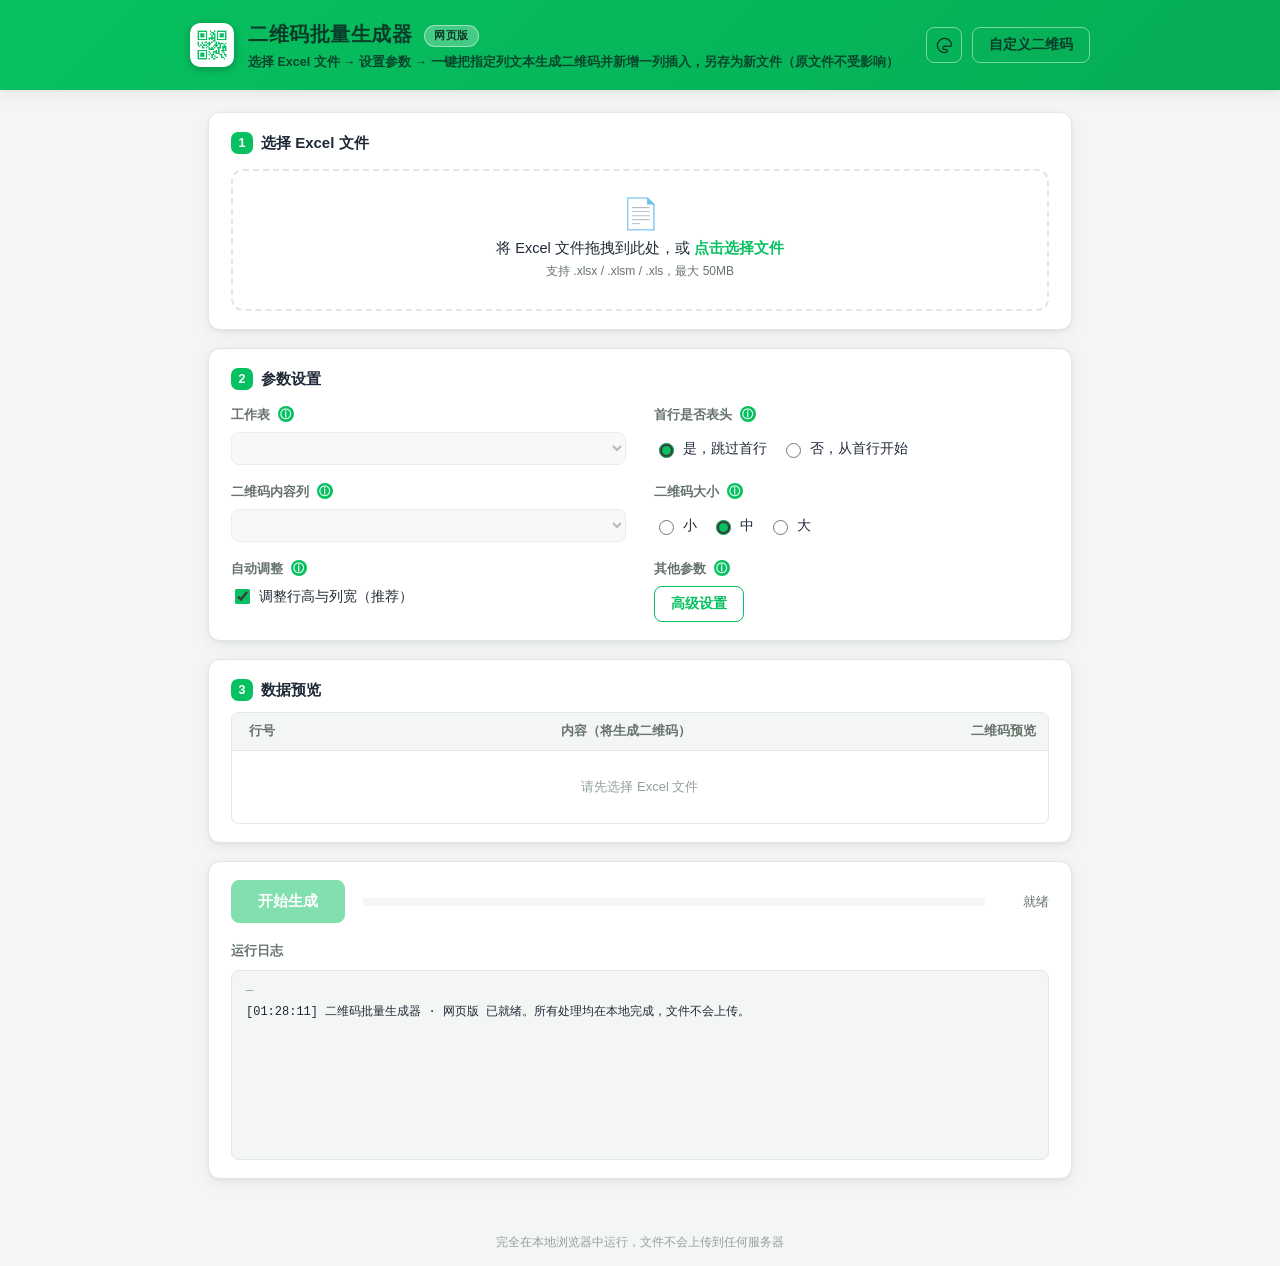
<file: excel_qr_web/index.html>
<!DOCTYPE html>
<html lang="zh-CN">
<head>
<meta charset="UTF-8">
<meta name="viewport" content="width=device-width, initial-scale=1.0">
<meta name="description" content="Excel 二维码批量生成器（网页版）—— 选择 Excel 文件 → 设置参数 → 一键把指定列文本生成二维码并新增一列插入，另存为新文件。所有处理都在本地浏览器完成，文件不会上传。">
<title>二维码批量生成器 · 网页版</title>
<link rel="icon" type="image/png" href="logo/favicon.png">
<link rel="stylesheet" href="css/style.css">
</head>
<body>

<header class="app-header">
  <div class="app-header-inner">
    <div class="brand">
      <img src="logo/favicon.png" alt="logo" class="brand-logo">
      <div>
        <h1>二维码批量生成器 <span class="badge">网页版</span></h1>
        <p class="subtitle">选择 Excel 文件 → 设置参数 → 一键把指定列文本生成二维码并新增一列插入，另存为新文件（原文件不受影响）</p>
      </div>
    </div>
    <div class="header-actions">
      <div class="theme-wrap">
        <button type="button" class="btn btn-ghost theme-btn" id="btnTheme" title="切换主题配色" aria-label="切换主题配色" aria-expanded="false">
          <svg class="theme-icon" viewBox="0 0 24 24" width="19" height="19" aria-hidden="true">
            <path d="M12 3a9 9 0 1 0 0 18h1.5a2 2 0 0 0 0-4H12a2 2 0 0 1 0-4h7a2 2 0 0 0 2-2A9 9 0 0 0 12 3z"
                  fill="none" stroke="currentColor" stroke-width="1.7" stroke-linecap="round" stroke-linejoin="round"/>
            <circle cx="7.4" cy="11" r="1.15" fill="var(--primary)"/>
            <circle cx="12" cy="7.6" r="1.15" fill="var(--primary)"/>
            <circle cx="16.6" cy="11" r="1.15" fill="var(--primary)"/>
          </svg>
        </button>
        <div class="theme-panel hidden" id="themePanel" role="menu" aria-label="主题配色">
          <div class="theme-item" data-theme="green" data-color="#07c160"><span class="swatch" style="background:#07c160"></span>微信绿</div>
          <div class="theme-item" data-theme="blue" data-color="#33a5e8"><span class="swatch" style="background:#33a5e8"></span>清爽蓝</div>
          <div class="theme-item" data-theme="orange" data-color="#f59b18"><span class="swatch" style="background:#f59b18"></span>活力橙</div>
          <div class="theme-item" data-theme="purple" data-color="#a26ff7"><span class="swatch" style="background:#a26ff7"></span>科技紫</div>
          <div class="theme-item" data-theme="teal" data-color="#17b8a6"><span class="swatch" style="background:#17b8a6"></span>翡翠青</div>
        </div>
      </div>
      <button type="button" class="btn btn-ghost" id="btnCustomTop" title="输入任意内容生成二维码并下载为图片">自定义二维码</button>
    </div>
  </div>
</header>

<main class="container">

  <!-- ═══ 1. 选择 Excel 文件 ═══ -->
  <section class="card">
    <h2 class="card-title"><span class="step-num">1</span> 选择 Excel 文件</h2>
    <div class="dropzone" id="dropzone" tabindex="0" role="button" aria-label="选择 Excel 文件">
      <div class="dz-icon" aria-hidden="true">📄</div>
      <p class="dz-main">将 Excel 文件拖拽到此处，或 <span class="dz-link">点击选择文件</span></p>
      <p class="dz-hint">支持 .xlsx / .xlsm / .xls，最大 50MB</p>
      <input type="file" id="fileInput" accept=".xlsx,.xlsm,.xls" hidden>
    </div>
    <div class="file-info hidden" id="fileInfo">
      <span class="file-icon">✅</span>
      <div class="file-meta">
        <div class="file-name" id="fileName"></div>
        <div class="file-detail" id="fileDetail"></div>
      </div>
      <button type="button" class="btn btn-ghost btn-sm" id="btnReselect">重新选择</button>
    </div>
  </section>

  <!-- ═══ 2. 参数设置 ═══ -->
  <section class="card">
    <h2 class="card-title"><span class="step-num">2</span> 参数设置</h2>

    <div class="params-grid">
      <div class="param">
        <label class="param-label" for="selSheet">
          工作表
          <span class="help" data-tip="选择要处理的工作表。Excel 中的所有工作表都会自动列在这里。">ⓘ</span>
        </label>
        <select id="selSheet" class="input" disabled></select>
      </div>

      <div class="param">
        <span class="param-label">首行是否表头
          <span class="help" data-tip="选「是」：跳过首行，表头不会被生成二维码。&#10;选「否」：从首行开始读取。">ⓘ</span>
        </span>
        <div class="radio-row" id="radioHeader">
          <label class="radio"><input type="radio" name="header" value="1" checked><span>是，跳过首行</span></label>
          <label class="radio"><input type="radio" name="header" value="0"><span>否，从首行开始</span></label>
        </div>
      </div>

      <div class="param">
        <label class="param-label" for="selCol">
          二维码内容列
          <span class="help" data-tip="生成二维码的文字来源列。&#10;有表头时显示“第N列（表头名）”，无表头时显示“第N列”。">ⓘ</span>
        </label>
        <select id="selCol" class="input" disabled></select>
      </div>

      <div class="param">
        <span class="param-label">二维码大小
          <span class="help" data-tip="只影响二维码在表格里的显示大小，二维码内容不变。">ⓘ</span>
        </span>
        <div class="radio-row" id="radioSize">
          <label class="radio"><input type="radio" name="size" value="96"><span>小</span></label>
          <label class="radio"><input type="radio" name="size" value="128" checked><span>中</span></label>
          <label class="radio"><input type="radio" name="size" value="192"><span>大</span></label>
        </div>
      </div>

      <div class="param">
        <span class="param-label">自动调整
          <span class="help" data-tip="自动拉高行、加宽列，保证二维码完整显示。">ⓘ</span>
        </span>
        <label class="checkbox"><input type="checkbox" id="chkFit" checked><span>调整行高与列宽（推荐）</span></label>
      </div>

      <div class="param">
        <span class="param-label">其他参数
          <span class="help" data-tip="自定义边长、纠错级别、四周留白、起始行等参数。">ⓘ</span>
        </span>
        <button type="button" class="btn btn-outline" id="btnAdvanced">高级设置</button>
      </div>
    </div>
  </section>

  <!-- ═══ 3. 数据预览 ═══ -->
  <section class="card">
    <div class="card-head">
      <h2 class="card-title"><span class="step-num">3</span> 数据预览</h2>
      <span class="preview-hint" id="previewHint"></span>
    </div>
    <div class="table-wrap">
      <table class="preview-table" id="previewTable">
        <thead><tr>
          <th class="col-row">行号</th>
          <th>内容（将生成二维码）</th>
          <th class="col-qr">二维码预览</th>
        </tr></thead>
        <tbody id="previewBody">
          <tr><td colspan="3" class="empty-tip">请先选择 Excel 文件</td></tr>
        </tbody>
      </table>
    </div>
  </section>

  <!-- ═══ 4. 生成 ═══ -->
  <section class="card">
    <div class="gen-row">
      <button type="button" class="btn btn-primary btn-lg" id="btnGenerate" disabled>开始生成</button>
      <div class="progress-wrap">
        <div class="progress-bar" id="progressBar" role="progressbar" aria-valuemin="0" aria-valuemax="100" aria-valuenow="0"></div>
        <span class="progress-text" id="progressText">就绪</span>
      </div>
    </div>

    <h3 class="log-title">运行日志</h3>
    <div class="log" id="log" aria-live="polite">
      <div class="log-empty">—</div>
    </div>
  </section>

</main>

<footer class="app-footer">
  <p>完全在本地浏览器中运行，文件不会上传到任何服务器</p>
</footer>

<!-- ═══ 高级设置对话框 ═══ -->
<div class="modal-mask hidden" id="advModal">
  <div class="modal" role="dialog" aria-modal="true" aria-labelledby="advTitle">
    <div class="modal-head">
      <h3 id="advTitle">高级设置</h3>
      <button type="button" class="modal-close" data-close="advModal" aria-label="关闭">×</button>
    </div>
    <div class="modal-body">
      <div class="adv-row">
        <label class="checkbox"><input type="checkbox" id="chkCustomSize"><span>自定义二维码边长（像素）：</span></label>
        <input type="number" id="inpCustomSize" class="input input-sm" min="32" max="1000" step="10" value="128" disabled>
        <span class="adv-hint">覆盖上面“小/中/大”的选择</span>
      </div>
      <div class="adv-row">
        <label class="adv-label" for="selLevel">纠错级别（容错能力）：</label>
        <select id="selLevel" class="input input-sm">
          <option value="L">低</option>
          <option value="M" selected>标准</option>
          <option value="Q">高</option>
          <option value="H">最高</option>
        </select>
        <span class="adv-hint">级别越高越耐污损、图案越密；一般用标准即可</span>
      </div>
      <div class="adv-row">
        <label class="adv-label" for="selBorder">四周白色留白：</label>
        <select id="selBorder" class="input input-sm">
          <option value="2">紧凑</option>
          <option value="4" selected>标准</option>
          <option value="6">宽松</option>
        </select>
        <span class="adv-hint">留白大一些更易扫描（标准即二维码规范要求）</span>
      </div>
      <div class="adv-row">
        <label class="checkbox"><input type="checkbox" id="chkCustomStart"><span>自定义起始行：</span></label>
        <input type="number" id="inpCustomStart" class="input input-sm" min="1" max="100000" value="2" disabled>
        <span class="adv-hint">表头占多行等特殊情况时使用</span>
      </div>
    </div>
    <div class="modal-foot">
      <button type="button" class="btn btn-primary" data-close="advModal">关闭</button>
    </div>
  </div>
</div>

<!-- ═══ 自定义二维码对话框 ═══ -->
<div class="modal-mask hidden" id="qrModal">
  <div class="modal modal-qr" role="dialog" aria-modal="true" aria-labelledby="qrTitle">
    <div class="modal-head">
      <h3 id="qrTitle">自定义二维码</h3>
      <button type="button" class="modal-close" data-close="qrModal" aria-label="关闭">×</button>
    </div>
    <div class="modal-body">
      <label class="adv-label" for="txtQrContent">二维码内容：</label>
      <textarea id="txtQrContent" class="input" rows="5" placeholder="输入任意内容，下方实时预览二维码…"></textarea>
      <div class="qr-preview">
        <canvas id="qrPreviewCanvas" width="240" height="240"></canvas>
        <p class="preview-empty" id="qrPreviewEmpty">输入内容后自动生成预览</p>
      </div>
    </div>
    <div class="modal-foot">
      <button type="button" class="btn btn-primary" id="btnDownloadQr" disabled>下载二维码</button>
      <button type="button" class="btn btn-ghost" data-close="qrModal">关闭</button>
    </div>
  </div>
</div>

<!-- ═══ 下载确认弹框 ═══ -->
<div class="modal-mask hidden" id="dlModal">
  <div class="modal" role="dialog" aria-modal="true" aria-labelledby="dlTitle">
    <div class="modal-head">
      <h3 id="dlTitle">下载确认</h3>
      <button type="button" class="modal-close" id="dlClose" aria-label="关闭">×</button>
    </div>
    <div class="modal-body">
      <p class="dl-summary" id="dlSummary">生成完成！是否下载生成的 Excel 文件？</p>
      <div class="dl-info">
        <div class="dl-row"><span class="dl-label">文件名</span><span class="dl-value" id="dlFileName"></span></div>
        <div class="dl-row"><span class="dl-label">保存位置</span><span class="dl-value" id="dlLocation"></span></div>
        <div class="dl-row"><span class="dl-label">统计</span><span class="dl-value" id="dlStats"></span></div>
      </div>
      <p class="dl-hint" id="dlHint">原文件不受影响</p>
    </div>
    <div class="modal-foot">
      <button type="button" class="btn btn-primary" id="btnDlOk">下载文件</button>
      <button type="button" class="btn btn-ghost" id="btnDlCancel">暂不下载</button>
    </div>
    <div class="dl-loading hidden" id="dlLoading">
      <div class="spinner" aria-hidden="true"></div>
      <p>正在保存文件，请稍候…</p>
    </div>
  </div>
</div>

<!-- ═══ 提示气泡 ═══ -->
<div class="tooltip hidden" id="tooltip"></div>

<script src="lib/qrcode.min.js"></script>
<script src="lib/exceljs.min.js"></script>
<script src="lib/xlsx.full.min.js"></script>
<script src="js/app.js"></script>
</body>
</html>
</file>
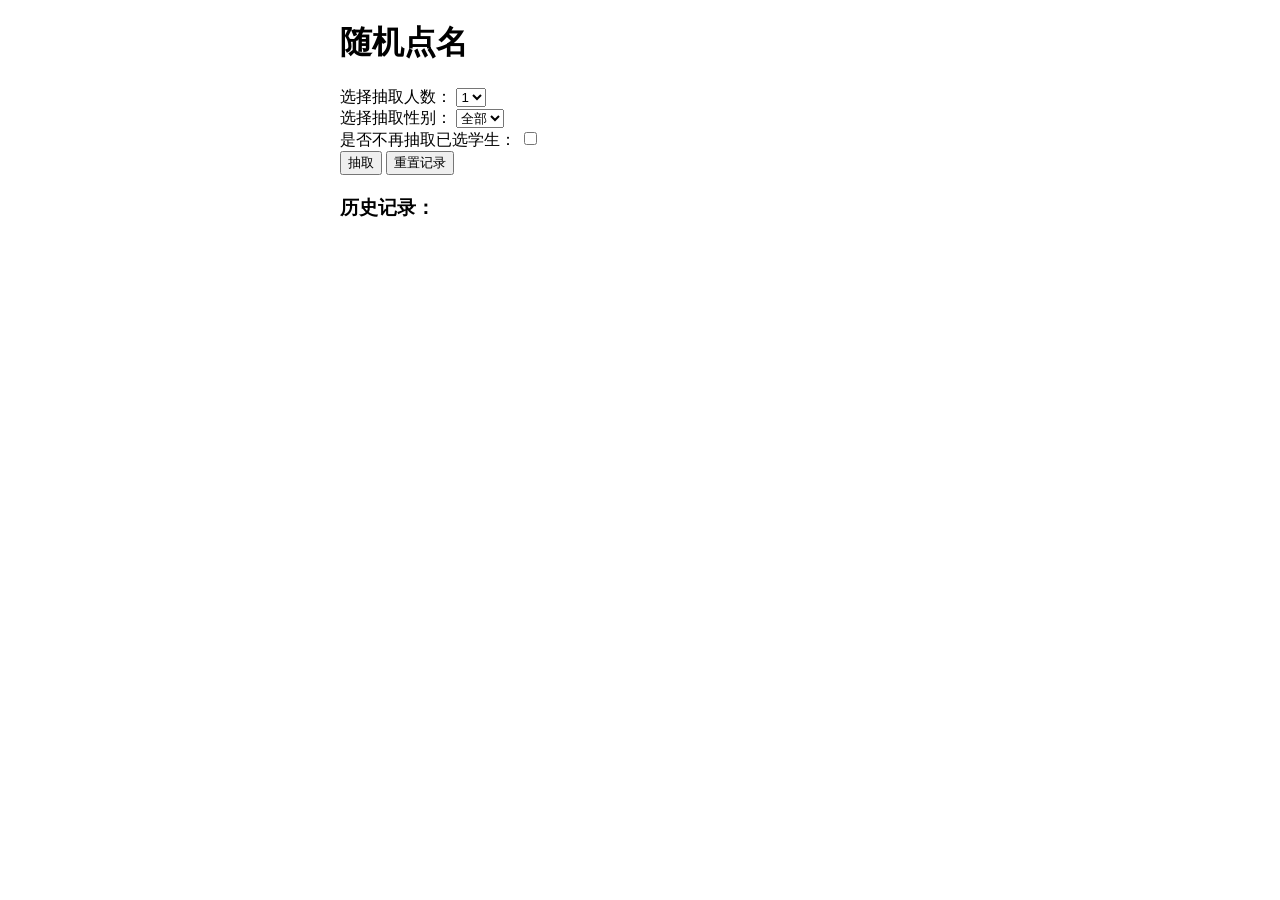
<file: Demo01.html>
<!DOCTYPE html>
<html lang="en">
<head>
    <meta charset="UTF-8">
    <meta name="viewport" content="width=device-width, initial-scale=1.0">
    <title>随机点名</title>
    <style>
        body {
            font-family: Arial, sans-serif;
            margin: 20px;
        }
        .container {
            max-width: 600px;
            margin: auto;
        }
        .result {
            margin-top: 20px;
            font-size: 1.2em;
            font-weight: bold;
        }
        .history {
            margin-top: 20px;
            font-size: 1em;
        }
        .history-item {
            margin-bottom: 10px;
        }
        .alert {
            color: red;
        }
    </style>
</head>
<body>
    <div class="container">
        <h1>随机点名</h1>
        <div>
            <label for="numSelect">选择抽取人数：</label>
            <select id="numSelect">
                <option value="1">1</option>
                <option value="2">2</option>
                <option value="3">3</option>
                <option value="4">4</option>
                <option value="5">5</option>
                <option value="6">6</option>
            </select>
        </div>
        <div>
            <label for="genderSelect">选择抽取性别：</label>
            <select id="genderSelect">
                <option value="all">全部</option>
                <option value="女">女</option>
                <option value="男">男</option>
            </select>
        </div>
        <div>
            <label for="uniqueSelect">是否不再抽取已选学生：</label>
            <input type="checkbox" id="uniqueSelect">
        </div>
        <button id="drawButton">抽取</button>
        <button id="resetButton">重置记录</button>
        <div class="result" id="result"></div>
        <div class="alert" id="alert"></div>
        <div class="history" id="history">
            <h3>历史记录：</h3>
        </div>
    </div>

    <script>
        const students = {
            女: [
                "商淑澜", "游富媛", "王子木", "汪金瑶", "李奕萱", "周宇瑶", "杨欣逸", "成相澳", "郑于彤", "冯紫涵", "余梦佳", "李雨馨", "张笑语", "肖家琪", "吴雨桐", "高安琪", "代江柠", "王子辰", "龙雅莉", "覃静悦", "夏婉钦", "宋逸灵"
            ],
            男: [
                "彭金喆", "闵凡哲", "陈枭垚", "黄天承", "向鑫杰", "宋珺涵", "杨嘉维", "陈建洋", "揭博岩", "冷世彬", "熊蓝鑫", "杨皓宇", "杨炎鑫", "胡骐扬", "杨灏宸", "陈开来", "柳子笠", "汪锦文", "王懿杰", "马奥霖", "孙镱珏", "鲁昱彤", "罗天言", "罗奥", "胡锌原", "徐鹏勋", "王昱杰"
            ]
        };

        const numSelect = document.getElementById('numSelect');
        const genderSelect = document.getElementById('genderSelect');
        const uniqueSelect = document.getElementById('uniqueSelect');
        const drawButton = document.getElementById('drawButton');
        const resetButton = document.getElementById('resetButton');
        const resultDiv = document.getElementById('result');
        const alertDiv = document.getElementById('alert');
        const historyDiv = document.getElementById('history');

        let selectedStudents = [];
        let historyList = [];

        drawButton.addEventListener('click', () => {
            const numToSelect = parseInt(numSelect.value);
            const gender = genderSelect.value;
            const unique = uniqueSelect.checked;

            let pool = [];
            if (gender === 'all') {
                pool = students.女.concat(students.男);
            } else {
                pool = students[gender];
            }

            if (unique) {
                pool = pool.filter(student => !selectedStudents.includes(student));
            }

            if (pool.length < numToSelect) {
                alertDiv.textContent = `剩余学生不足，无法抽取指定人数。剩余可抽取学生人数：${pool.length}。`;
                resultDiv.textContent = '';
                return;
            }

            alertDiv.textContent = '';
            const selected = [];
            for (let i = 0; i < numToSelect; i++) {
                const randomIndex = Math.floor(Math.random() * pool.length);
                selected.push(pool[randomIndex]);
                if (unique) {
                    selectedStudents.push(pool[randomIndex]);
                    pool.splice(randomIndex, 1);
                }
            }

            resultDiv.textContent = selected.join(', ');
            historyList.push(selected.join(', '));
            updateHistory();
        });

        resetButton.addEventListener('click', () => {
            selectedStudents = [];
            historyList = [];
            resultDiv.textContent = '';
            alertDiv.textContent = '';
            historyDiv.innerHTML = '<h3>历史记录：</h3>';
        });

        function updateHistory() {
            historyDiv.innerHTML = '<h3>历史记录：</h3>';
            historyList.forEach((item, index) => {
                const historyItem = document.createElement('div');
                historyItem.classList.add('history-item');
                historyItem.textContent = `${index + 1}. ${item}`;
                historyDiv.appendChild(historyItem);
            });
        }
    </script>
</body>
</html>
</file>
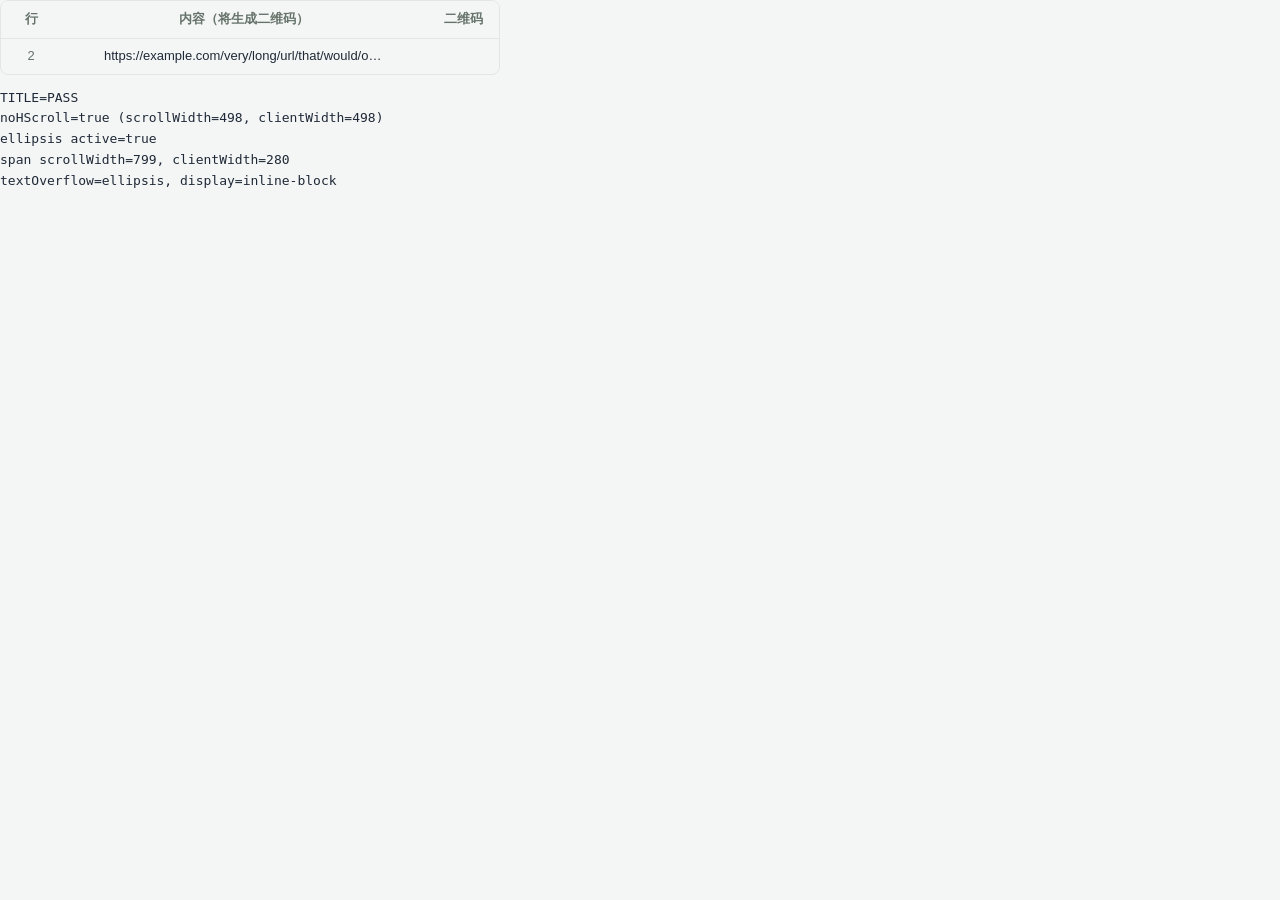
<file: excel_qr_web/test/preview_overflow_test.html>
<!DOCTYPE html>
<html lang="zh-CN">
<head>
<meta charset="UTF-8">
<title>预览溢出测试</title>
<link rel="stylesheet" href="../css/style.css">
</head>
<body>
<div class="table-wrap" id="wrap" style="max-width:500px; max-height:none;">
  <table class="preview-table">
    <thead><tr><th>行</th><th>内容（将生成二维码）</th><th>二维码</th></tr></thead>
    <tbody>
      <tr>
        <td class="col-row">2</td>
        <td><span class="cell-elide" title="https://example.com/very/long/url/that/would/overflow/the/preview/table/and/cause/a/horizontal/scrollbar/if/not/truncated/0123456789abcdef">https://example.com/very/long/url/that/would/overflow/the/preview/table/and/cause/a/horizontal/scrollbar/if/not/truncated/0123456789abcdef</span></td>
        <td class="col-qr"></td>
      </tr>
    </tbody>
  </table>
</div>
<pre id="result">pending</pre>
<script>
  function check() {
    var wrap = document.getElementById('wrap');
    var span = document.querySelector('.cell-elide');
    var noHScroll = wrap.scrollWidth <= wrap.clientWidth;
    var ellipsis = getComputedStyle(span).textOverflow === 'ellipsis'
      && getComputedStyle(span).display.indexOf('inline-block') !== -1
      && span.scrollWidth > span.clientWidth; // 文本确实被截断
    var pass = noHScroll && ellipsis;
    document.getElementById('result').textContent =
      'TITLE=' + (pass ? 'PASS' : 'FAIL') +
      '\nnoHScroll=' + noHScroll + ' (scrollWidth=' + wrap.scrollWidth + ', clientWidth=' + wrap.clientWidth + ')' +
      '\nellipsis active=' + ellipsis +
      '\nspan scrollWidth=' + span.scrollWidth + ', clientWidth=' + span.clientWidth +
      '\ntextOverflow=' + getComputedStyle(span).textOverflow + ', display=' + getComputedStyle(span).display;
    document.title = pass ? 'PASS' : 'FAIL';
  }
  window.addEventListener('load', function () { setTimeout(check, 500); });
  setTimeout(check, 3000); // 兜底
</script>
</body>
</html>
</file>
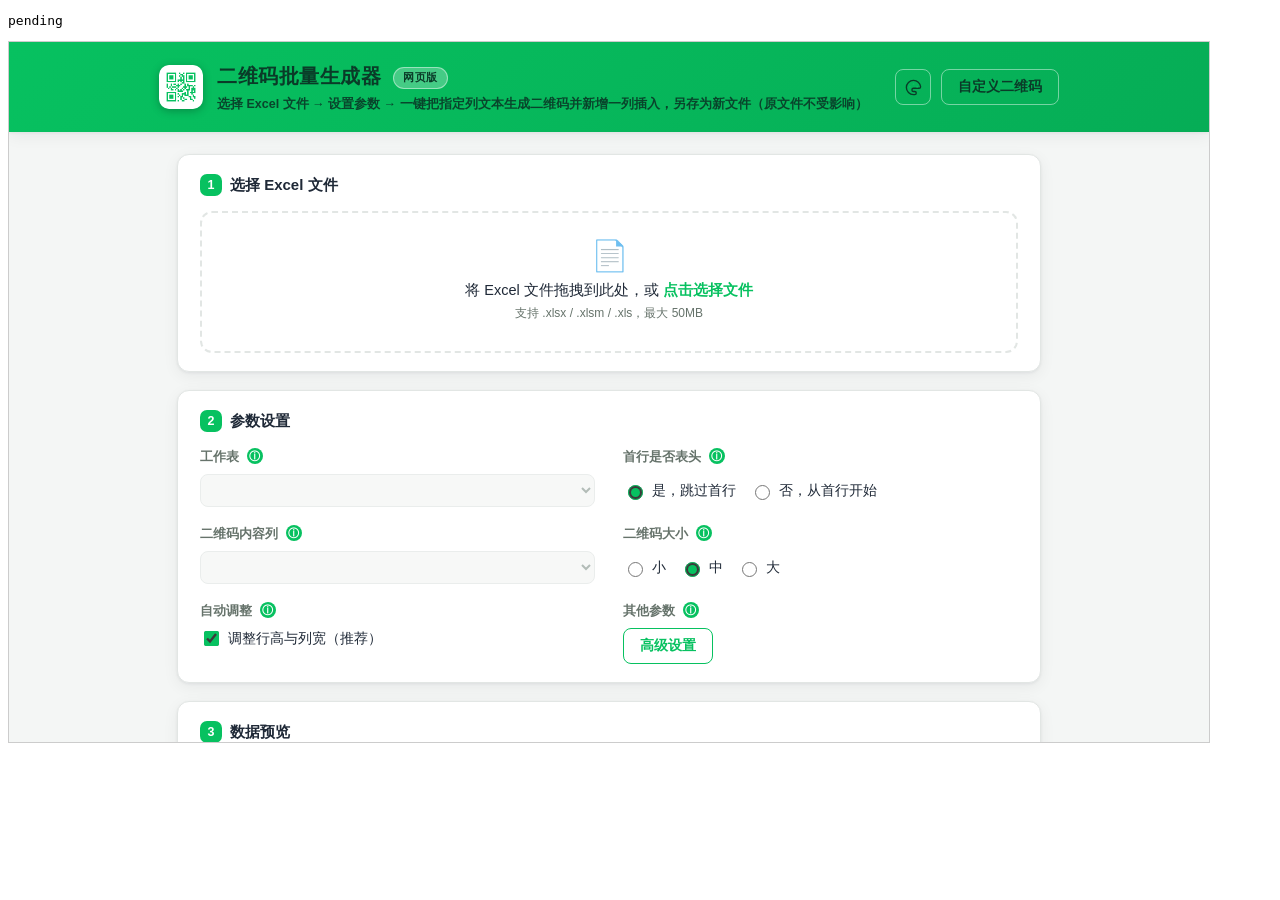
<file: excel_qr_web/test/responsive_test.html>
<!DOCTYPE html>
<html lang="zh-CN">
<head>
<meta charset="UTF-8">
<meta name="viewport" content="width=device-width, initial-scale=1.0">
<title>响应式适配测试</title>
</head>
<body>
<pre id="result">pending</pre>
<iframe id="app" src="../index.html" style="width:375px;height:700px;border:1px solid #ccc"></iframe>
<script>
  var lines = [], failed = false;
  function ok(c, m) { lines.push((c ? 'PASS ' : 'FAIL ') + m); if (!c) failed = true; }
  function finish() {
    document.title = failed ? 'FAIL' : 'PASS';
    document.getElementById('result').textContent = 'TITLE=' + (failed ? 'FAIL' : 'PASS') + '\n' + lines.join('\n');
  }
  var frame = document.getElementById('app');
  var started = false;
  function start() { if (started) return; started = true; setTimeout(run, 600); }
  frame.addEventListener('load', start);
  setTimeout(start, 8000); // 兜底

  // 打开主题面板并断言其矩形完全落在 iframe 视口内
  function openPanelCheck(win, doc, tag) {
    var btn = doc.getElementById('btnTheme');
    var panel = doc.getElementById('themePanel');
    btn.click(); // 打开
    var r = panel.getBoundingClientRect();
    var vw = win.innerWidth, vh = win.innerHeight;
    ok(r.left >= 0 && r.right <= vw,
      tag + '：面板不超出左右边界（left=' + Math.round(r.left) + ', right=' + Math.round(r.right) + ', vw=' + vw + '）');
    ok(r.top >= 0 && r.bottom <= vh,
      tag + '：面板不超出上下边界（top=' + Math.round(r.top) + ', bottom=' + Math.round(r.bottom) + ', vh=' + vh + '）');
    ok(r.width >= 120, tag + '：面板宽度正常（' + Math.round(r.width) + 'px）');
    ok(!panel.classList.contains('hidden'), tag + '：面板处于展开状态');
    btn.click(); // 收起
    ok(panel.classList.contains('hidden'), tag + '：再次点击收起');
  }

  function run() {
    var win = frame.contentWindow, doc = win.document;
    try {
      // ── 手机端（iframe 375px） ──
      openPanelCheck(win, doc, '手机端 375px');

      // 预览表在手机宽度下无横向滚动、超长内容省略号
      var long = new Array(60).join('非常长的内容');
      var tbody = doc.getElementById('previewBody');
      tbody.innerHTML = '<tr><td class="col-row">2</td>' +
        '<td><span class="cell-elide" title="x">' + long + '</span></td>' +
        '<td class="col-qr"></td></tr>';
      var wrap = doc.querySelector('.table-wrap');
      ok(wrap.scrollWidth <= wrap.clientWidth + 1,
        '手机端：预览表无横向滚动（scrollWidth=' + wrap.scrollWidth + ', clientWidth=' + wrap.clientWidth + '）');
      var span = tbody.querySelector('.cell-elide');
      ok(span.scrollWidth > span.clientWidth && getComputedStyle(span).textOverflow === 'ellipsis',
        '手机端：超长内容以 … 截断');

      // 头部右侧操作区换行后仍应保持在屏幕内
      var actions = doc.querySelector('.header-actions');
      var ar = actions.getBoundingClientRect();
      ok(ar.left >= 0 && ar.right <= win.innerWidth + 1,
        '手机端：header 右侧操作区在屏幕内（left=' + Math.round(ar.left) + ', right=' + Math.round(ar.right) + '）');

      // 副标题在手机窄屏下隐藏（头部更紧凑）
      var sub = doc.querySelector('.brand .subtitle');
      ok(!sub || getComputedStyle(sub).display === 'none', '手机端：副标题已隐藏');

      // ── 平板宽度 ──
      frame.style.width = '820px';
      setTimeout(function () {
        openPanelCheck(win, doc, '平板 820px');
        // ── 桌面宽度 ──
        frame.style.width = '1200px';
        setTimeout(function () {
          openPanelCheck(win, doc, '桌面 1200px');
          finish();
        }, 300);
      }, 300);
    } catch (e) { lines.push('FATAL ' + (e && e.message ? e.message : e)); failed = true; finish(); }
  }
</script>
</body>
</html>
</file>
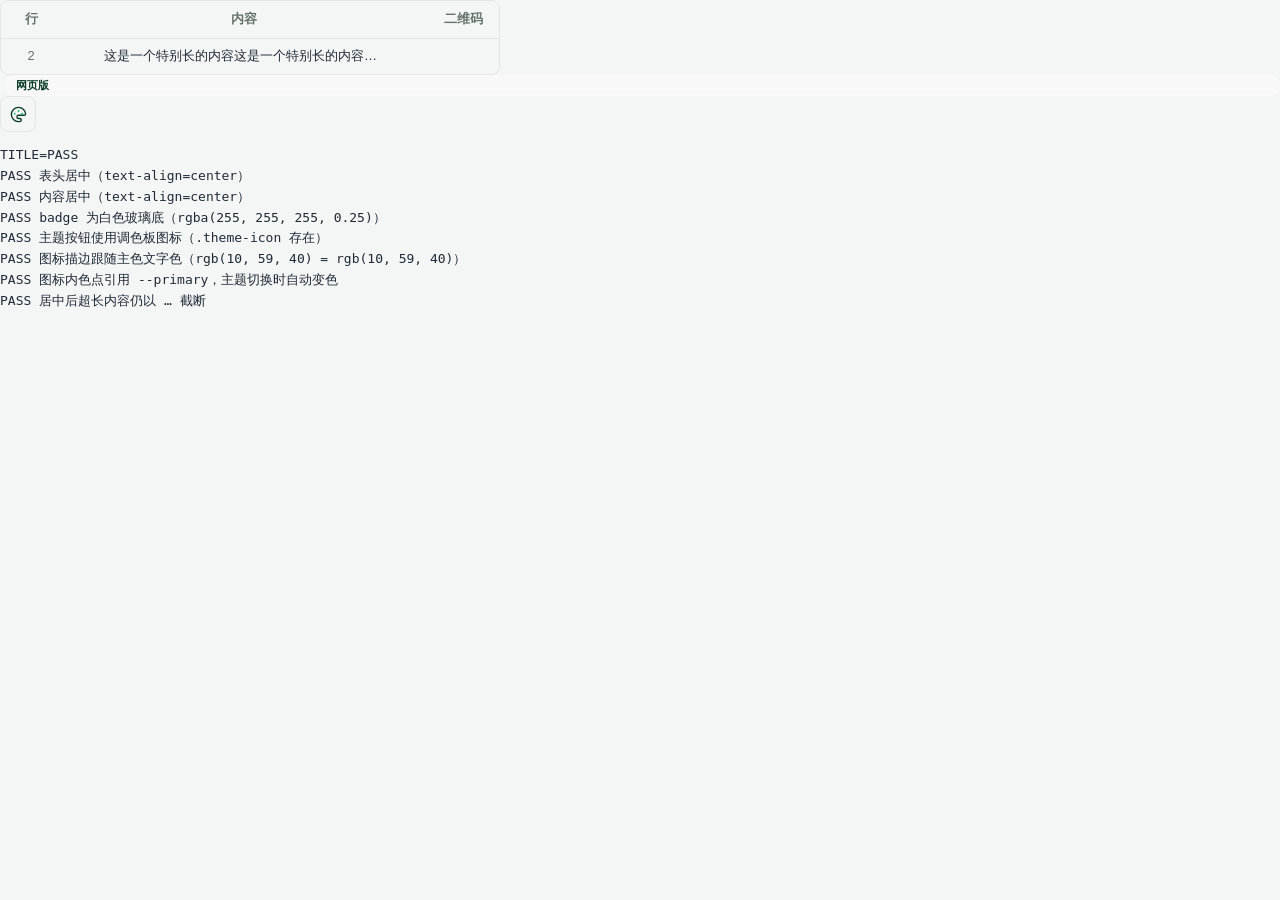
<file: excel_qr_web/test/style_probe.html>
<!DOCTYPE html>
<html lang="zh-CN">
<head>
<meta charset="UTF-8">
<title>样式探针</title>
<link rel="stylesheet" href="../css/style.css">
</head>
<body>
<div class="table-wrap" style="max-width:500px;">
  <table class="preview-table">
    <thead><tr><th>行</th><th>内容</th><th>二维码</th></tr></thead>
    <tbody>
      <tr>
        <td class="col-row">2</td>
        <td><span class="cell-elide" title="long">这是一个特别长的内容这是一个特别长的内容这是一个特别长的内容这是一个特别长的内容</span></td>
        <td class="col-qr"></td>
      </tr>
    </tbody>
  </table>
</div>
<span class="badge">网页版</span>
<button type="button" class="btn btn-ghost theme-btn">
  <svg class="theme-icon" viewBox="0 0 24 24" width="19" height="19" aria-hidden="true">
    <path d="M12 3a9 9 0 1 0 0 18h1.5a2 2 0 0 0 0-4H12a2 2 0 0 1 0-4h7a2 2 0 0 0 2-2A9 9 0 0 0 12 3z" fill="none" stroke="currentColor" stroke-width="1.7" stroke-linecap="round" stroke-linejoin="round"/>
    <circle cx="7.4" cy="11" r="1.15" fill="var(--primary)"/>
    <circle cx="12" cy="7.6" r="1.15" fill="var(--primary)"/>
    <circle cx="16.6" cy="11" r="1.15" fill="var(--primary)"/>
  </svg>
</button>
<pre id="result">pending</pre>
<script>
  function check() {
    var lines = [], failed = false;
    function ok(c, m) { lines.push((c ? 'PASS ' : 'FAIL ') + m); if (!c) failed = true; }
    var th = getComputedStyle(document.querySelector('.preview-table th'));
    var td = getComputedStyle(document.querySelector('.preview-table td'));
    ok(th.textAlign === 'center', '表头居中（text-align=' + th.textAlign + '）');
    ok(td.textAlign === 'center', '内容居中（text-align=' + td.textAlign + '）');
    var badge = getComputedStyle(document.querySelector('.badge'));
    ok(/rgba\(255, 255, 255/.test(badge.backgroundColor), 'badge 为白色玻璃底（' + badge.backgroundColor + '）');
    var icon = document.querySelector('.theme-icon');
    ok(!!icon, '主题按钮使用调色板图标（.theme-icon 存在）');
    var probe = document.createElement('i');
    probe.style.color = 'var(--on-primary)';
    document.body.appendChild(probe);
    var resolvedOnPrimary = getComputedStyle(probe).color;
    probe.remove();
    var iconColor = getComputedStyle(icon).color;
    ok(iconColor === resolvedOnPrimary, '图标描边跟随主色文字色（' + iconColor + ' = ' + resolvedOnPrimary + '）');
    var primaryDot = icon.querySelector('circle').getAttribute('fill');
    ok(primaryDot === 'var(--primary)', '图标内色点引用 --primary，主题切换时自动变色');
    var span = document.querySelector('.cell-elide');
    ok(span.scrollWidth > span.clientWidth && getComputedStyle(span).textOverflow === 'ellipsis',
      '居中后超长内容仍以 … 截断');
    var res = 'TITLE=' + (failed ? 'FAIL' : 'PASS') + '\n' + lines.join('\n');
    document.getElementById('result').textContent = res;
    document.title = failed ? 'FAIL' : 'PASS';
  }
  window.addEventListener('load', function () { setTimeout(check, 300); });
  setTimeout(check, 2500);
</script>
</body>
</html>
</file>
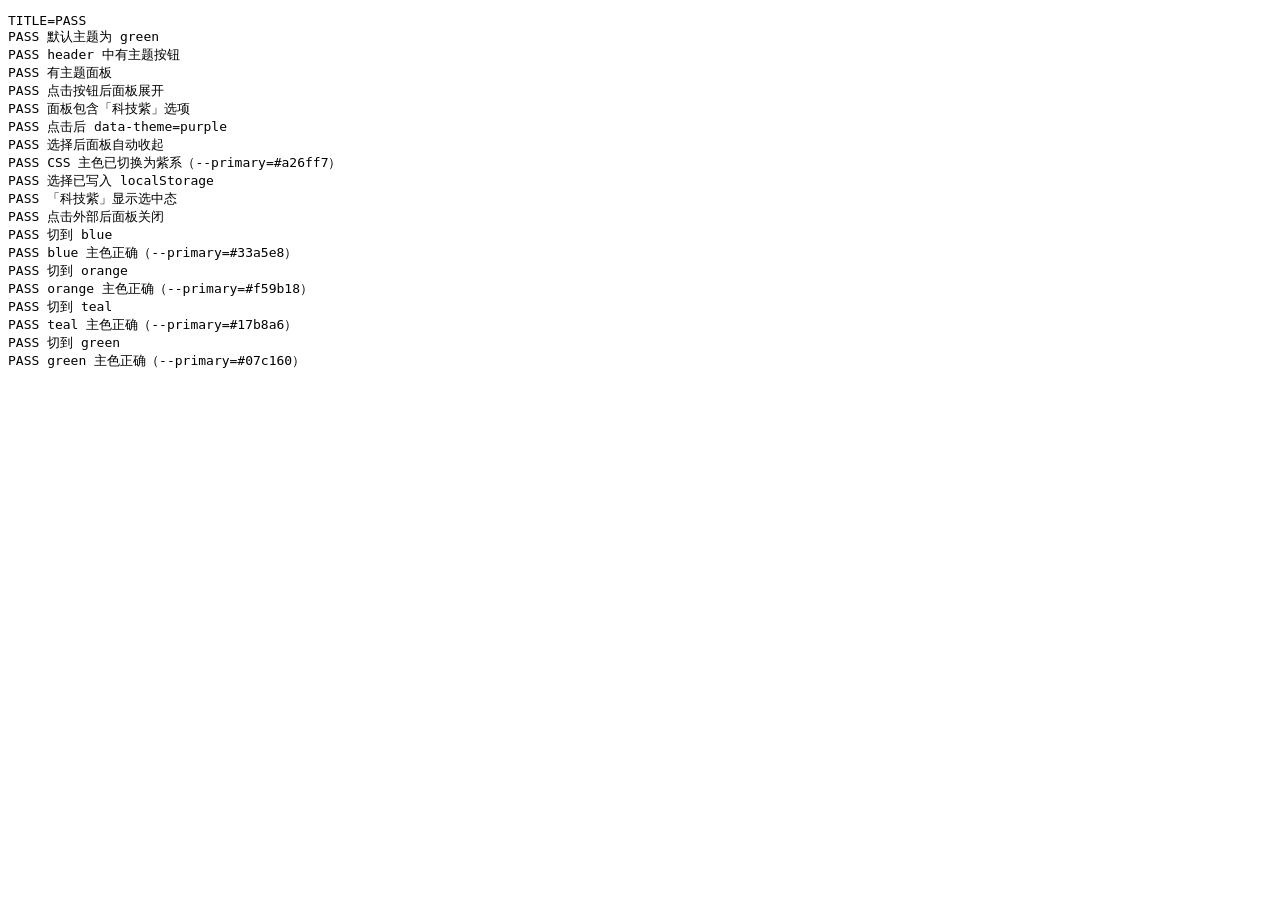
<file: excel_qr_web/test/theme_test.html>
<!DOCTYPE html>
<html lang="zh-CN">
<head>
<meta charset="UTF-8">
<title>主题切换测试</title>
</head>
<body>
<pre id="result">pending</pre>
<iframe id="app" src="../index.html" style="display:none"></iframe>
<script>
  var lines = [];
  var failed = false;
  function ok(c, m) { lines.push((c ? 'PASS ' : 'FAIL ') + m); if (!c) failed = true; }
  function finish() {
    document.title = failed ? 'FAIL' : 'PASS';
    document.getElementById('result').textContent = 'TITLE=' + (failed ? 'FAIL' : 'PASS') + '\n' + lines.join('\n');
  }
  var frame = document.getElementById('app');
  var started = false;
  function start() {
    if (started) return; started = true;
    setTimeout(runTests, 400);
  }
  frame.addEventListener('load', start);
  setTimeout(start, 6000); // 兜底

  function runTests() {
    var win = frame.contentWindow;
    var doc = win.document;
    var html = doc.documentElement;
    try {
      ok(html.getAttribute('data-theme') === 'green', '默认主题为 green');
      var btn = doc.getElementById('btnTheme');
      ok(!!btn, 'header 中有主题按钮');
      var panel = doc.getElementById('themePanel');
      ok(!!panel, '有主题面板');

      btn.click();
      ok(!panel.classList.contains('hidden'), '点击按钮后面板展开');

      var purple = panel.querySelector('.theme-item[data-theme="purple"]');
      ok(!!purple, '面板包含「科技紫」选项');
      purple.click();
      ok(html.getAttribute('data-theme') === 'purple', '点击后 data-theme=purple');
      ok(panel.classList.contains('hidden'), '选择后面板自动收起');
      var primary = win.getComputedStyle(html).getPropertyValue('--primary').trim();
      ok(/a26ff7|b18efb/.test(primary), 'CSS 主色已切换为紫系（--primary=' + primary + '）');
      try {
        ok(win.localStorage.getItem('qr_theme') === 'purple', '选择已写入 localStorage');
      } catch (e2) { lines.push('SKIP localStorage 不可用：' + e2.message); }

      btn.click(); // 再打开
      ok(purple.classList.contains('active'), '「科技紫」显示选中态');
      doc.body.click(); // 点击面板外
      ok(panel.classList.contains('hidden'), '点击外部后面板关闭');

      // 依次切换其余主题，验证 data-theme 与主色联动
      var map = { blue: /33a5e8|4db9f0/, orange: /f59b18|ffae52/, teal: /17b8a6|2dd4bf/, green: /07c160|2cd97a/ };
      for (var key in map) {
        panel.querySelector('.theme-item[data-theme="' + key + '"]').click();
        ok(html.getAttribute('data-theme') === key, '切到 ' + key);
        var c = win.getComputedStyle(html).getPropertyValue('--primary').trim();
        ok(map[key].test(c), key + ' 主色正确（--primary=' + c + '）');
        btn.click();
      }
    } catch (e) { lines.push('FATAL ' + (e && e.message ? e.message : e)); failed = true; }
    finish();
  }
</script>
</body>
</html>
</file>
<file: excel_qr_web/css/style.css>
/* ============================================================
   二维码批量生成器 · 网页版
   多主题配色（右上角按钮切换），亮/暗自适应
   ============================================================ */

:root {
  /* 中性色（所有主题共用） */
  --bg: #f4f6f5;
  --card: #ffffff;
  --border: #e2e6e4;
  --text: #1f2937;
  --text-muted: #66736b;
  --text-faint: #93a19a;
  --danger: #dc2626;
  --success: #16a34a;
  --shadow: 0 1px 3px rgba(16, 24, 40, .06), 0 4px 16px rgba(16, 24, 40, .06);
  --radius: 12px;
  --radius-sm: 8px;
  /* 主题色（默认：微信绿） */
  --primary: #07c160;
  --primary-dark: #06ad56;
  --primary-light: #e6f9f0;
  --on-primary: #0a3b28; /* 主色上的文字（深色，亮色背景上更清楚） */
}

@media (prefers-color-scheme: dark) {
  :root {
    --bg: #14181a;
    --card: #1c2220;
    --border: #2a312e;
    --text: #e5eae6;
    --text-muted: #97a49d;
    --text-faint: #69746e;
    --shadow: 0 1px 3px rgba(0, 0, 0, .35), 0 4px 16px rgba(0, 0, 0, .35);
    --primary: #2cd97a;
    --primary-dark: #4fe398;
    --primary-light: #123b2a;
    --on-primary: #062d1f;
  }
}

/* ── 可选主题（html[data-theme] 切换；仅覆盖主题色） ── */
html[data-theme="blue"] {
  --primary: #33a5e8; --primary-dark: #2b8fc9; --primary-light: #e3f3fc; --on-primary: #08304f;
}
html[data-theme="orange"] {
  --primary: #f59b18; --primary-dark: #e08a0c; --primary-light: #fdf1e0; --on-primary: #5a2d02;
}
html[data-theme="purple"] {
  --primary: #a26ff7; --primary-dark: #8f5ae8; --primary-light: #f0ebfe; --on-primary: #140a38;
}
html[data-theme="teal"] {
  --primary: #17b8a6; --primary-dark: #12a192; --primary-light: #e2f7f4; --on-primary: #053b33;
}
@media (prefers-color-scheme: dark) {
  html[data-theme="blue"] {
    --primary: #4db9f0; --primary-dark: #6cc6f4; --primary-light: #0f2c42; --on-primary: #062a45;
  }
  html[data-theme="orange"] {
    --primary: #ffae52; --primary-dark: #ffbe74; --primary-light: #3a260f; --on-primary: #2b1a06;
  }
  html[data-theme="purple"] {
    --primary: #b18efb; --primary-dark: #c2a6fc; --primary-light: #2b2452; --on-primary: #100730;
  }
  html[data-theme="teal"] {
    --primary: #2dd4bf; --primary-dark: #52ddcc; --primary-light: #0e3731; --on-primary: #042a24;
  }
}

* { box-sizing: border-box; }

html, body {
  margin: 0;
  padding: 0;
}

body {
  font-family: -apple-system, BlinkMacSystemFont, "Segoe UI", Roboto,
    "PingFang SC", "Hiragino Sans GB", "Microsoft YaHei", sans-serif;
  background: var(--bg);
  color: var(--text);
  line-height: 1.6;
  min-height: 100vh;
  display: flex;
  flex-direction: column;
}

/* ── 顶部标题栏 ─────────────────────────────── */
.app-header {
  background: linear-gradient(135deg, var(--primary) 0%, var(--primary-dark) 100%);
  color: var(--on-primary);
  padding: 18px 24px;
  box-shadow: var(--shadow);
}

.app-header-inner {
  max-width: 900px;
  margin: 0 auto;
  display: flex;
  align-items: center;
  gap: 16px;
  flex-wrap: wrap;
}

.brand { display: flex; align-items: center; gap: 14px; }
.brand-logo {
  width: 44px;
  height: 44px;
  border-radius: 10px;
  box-shadow: 0 2px 8px rgba(0, 0, 0, .25);
}
.brand h1 {
  margin: 0;
  font-size: 20px;
  font-weight: 700;
  letter-spacing: .5px;
}
.brand .subtitle {
  margin: 2px 0 0;
  font-size: 12.5px;
  font-weight: 600;
  opacity: .92;
}
.badge {
  display: inline-block;
  background: rgba(255, 255, 255, .25); /* 白色玻璃质感，比深色底更协调 */
  border: 1px solid rgba(255, 255, 255, .45);
  color: var(--on-primary);
  border-radius: 999px;
  font-size: 11px;
  font-weight: 600;
  padding: 1px 9px;
  vertical-align: 2px;
  margin-left: 6px;
}
.header-actions {
  display: flex;
  align-items: center;
  gap: 10px;
  margin-left: auto; /* 始终靠右：换行到第二行时也不会被顶到最左，避免下拉面板溢出屏幕 */
}
.header-actions .btn-ghost {
  color: var(--on-primary);
  border-color: rgba(255, 255, 255, .45);
}
/* 提高优先级，覆盖 .btn-ghost:hover:not(:disabled) { background: var(--bg) }（暗色下会变黑） */
.app-header .header-actions .btn-ghost:hover:not(:disabled) {
  background: rgba(255, 255, 255, .25);
  border-color: rgba(255, 255, 255, .65);
}

/* ── 主题切换按钮与下拉面板 ── */
.theme-wrap { position: relative; }
.btn.theme-btn {
  width: 36px;
  height: 36px;
  padding: 0;
  display: inline-flex;
  align-items: center;
  justify-content: center;
  border-radius: 8px;
  flex: none;
  color: var(--on-primary); /* 提升优先级，覆盖 .btn-ghost 的 text-muted，描边跟随主色文字色 */
}
.theme-icon { display: block; }
.theme-icon circle { transition: fill .2s; }
.theme-panel {
  position: absolute;
  top: calc(100% + 8px);
  right: 0;
  z-index: 60;
  min-width: 152px;
  max-width: calc(100vw - 24px); /* 极端窄屏下也不会超出视口 */
  max-height: calc(100vh - 24px); /* 高度不够时面板内部滚动 */
  overflow-y: auto;
  background: var(--card);
  border: 1px solid var(--border);
  border-radius: 10px;
  box-shadow: 0 12px 34px rgba(0, 0, 0, .18);
  padding: 6px;
}
.theme-item {
  display: flex;
  align-items: center;
  gap: 10px;
  padding: 7px 10px;
  border-radius: 7px;
  font-size: 13px;
  cursor: pointer;
  color: var(--text);
  user-select: none;
  white-space: nowrap;
}
.theme-item:hover { background: var(--bg); }
.theme-item.active { color: var(--primary); font-weight: 600; }
.theme-item.active::after { content: "✓"; margin-left: auto; }
.swatch {
  width: 16px;
  height: 16px;
  border-radius: 50%;
  flex: none;
  border: 1px solid rgba(0, 0, 0, .12);
}

/* ── 主容器 ─────────────────────────────────── */
.container {
  max-width: 900px;
  margin: 0 auto;
  width: 100%;
  padding: 22px 18px 40px;
  display: flex;
  flex-direction: column;
  gap: 18px;
  flex: 1;
}

.card {
  background: var(--card);
  border: 1px solid var(--border);
  border-radius: var(--radius);
  box-shadow: var(--shadow);
  padding: 18px 22px;
}

.card-title {
  margin: 0 0 14px;
  font-size: 15px;
  font-weight: 700;
  display: flex;
  align-items: center;
  gap: 8px;
}
.card-head {
  display: flex;
  align-items: baseline;
  justify-content: space-between;
  gap: 12px;
}
.card-head .card-title { margin-bottom: 10px; }

.step-num {
  display: inline-flex;
  align-items: center;
  justify-content: center;
  width: 22px;
  height: 22px;
  border-radius: 7px;
  background: var(--primary);
  color: #fff;
  font-size: 12.5px;
  font-weight: 700;
  flex: none;
}

/* ── 选择文件 ───────────────────────────────── */
.dropzone {
  border: 2px dashed var(--border);
  border-radius: var(--radius);
  padding: 28px 18px;
  text-align: center;
  cursor: pointer;
  transition: border-color .15s, background .15s;
  outline: none;
}
.dropzone:hover, .dropzone:focus-visible, .dropzone.dragover {
  border-color: var(--primary);
  background: var(--primary-light);
}
.dz-icon { font-size: 30px; line-height: 1; }
.dz-main { margin: 8px 0 2px; font-size: 14.5px; }
.dz-link { color: var(--primary); font-weight: 600; }
.dz-hint { margin: 0; font-size: 12px; color: var(--text-muted); }

.file-info {
  display: flex;
  align-items: center;
  gap: 12px;
  margin-top: 14px;
  padding: 12px 14px;
  border: 1px solid var(--border);
  border-radius: var(--radius-sm);
  background: var(--primary-light);
}
.file-info .file-icon { font-size: 20px; }
.file-meta { flex: 1; min-width: 0; }
.file-name {
  font-weight: 600;
  font-size: 14px;
  white-space: nowrap;
  overflow: hidden;
  text-overflow: ellipsis;
}
.file-detail { font-size: 12.5px; color: var(--text-muted); }

/* ── 参数设置 ───────────────────────────────── */
.params-grid {
  display: grid;
  grid-template-columns: repeat(2, 1fr);
  gap: 16px 28px;
}
@media (max-width: 640px) {
  .params-grid { grid-template-columns: 1fr; }
}
.param { min-width: 0; }
.param-label {
  display: block;
  font-size: 13px;
  color: var(--text-muted);
  margin-bottom: 6px;
  font-weight: 600;
}

/* ⓘ 帮助图标 + 悬浮提示 */
.help {
  display: inline-block;
  width: 16px;
  height: 16px;
  line-height: 16px;
  text-align: center;
  border-radius: 50%;
  background: var(--primary);
  color: #fff;
  font-size: 11px;
  font-weight: 700;
  cursor: help;
  margin-left: 4px;
  vertical-align: 1px;
  user-select: none;
}
@media (hover: none) {
  .help { display: none; }
}

.input {
  width: 100%;
  padding: 7px 10px;
  font-size: 13.5px;
  font-family: inherit;
  color: var(--text);
  background: var(--card);
  border: 1px solid var(--border);
  border-radius: var(--radius-sm);
  transition: border-color .15s, box-shadow .15s;
}
.input:focus {
  outline: none;
  border-color: var(--primary);
  box-shadow: 0 0 0 3px var(--primary-light);
}
.input:disabled {
  background: var(--bg);
  color: var(--text-faint);
  cursor: not-allowed;
}
.input-sm { width: auto; min-width: 90px; }

select.input { cursor: pointer; }
textarea.input { resize: vertical; min-height: 90px; }

.radio-row { display: flex; align-items: center; gap: 14px; min-height: 34px; flex-wrap: wrap; }
.radio, .checkbox { display: inline-flex; align-items: center; gap: 6px; cursor: pointer; user-select: none; }
.radio input, .checkbox input { accent-color: var(--primary); width: 15px; height: 15px; cursor: pointer; }
.radio span, .checkbox span { font-size: 13.5px; }

/* ── 按钮 ───────────────────────────────────── */
.btn {
  font-family: inherit;
  font-size: 13.5px;
  font-weight: 600;
  padding: 8px 16px;
  border-radius: var(--radius-sm);
  border: 1px solid transparent;
  cursor: pointer;
  transition: background .15s, border-color .15s, opacity .15s, transform .05s;
  background: var(--card);
  color: var(--text);
  border-color: var(--border);
}
.btn:active { transform: translateY(1px); }
.btn:disabled { opacity: .5; cursor: not-allowed; }

.btn-primary {
  background: var(--primary);
  color: #fff;
  border-color: var(--primary);
}
.btn-primary:hover:not(:disabled) { background: var(--primary-dark); }

.btn-outline {
  background: var(--card);
  color: var(--primary);
  border-color: var(--primary);
}
.btn-outline:hover:not(:disabled) { background: var(--primary-light); }

.btn-ghost {
  background: transparent;
  border-color: var(--border);
  color: var(--text-muted);
}
.btn-ghost:hover:not(:disabled) { background: var(--bg); }

.btn-lg { font-size: 15px; padding: 11px 26px; }
.btn-sm { padding: 5px 12px; font-size: 12.5px; }

/* ── 数据预览 ───────────────────────────────── */
.preview-hint { font-size: 12px; color: var(--text-muted); }
.table-wrap {
  overflow: auto;
  max-height: 320px;
  border: 1px solid var(--border);
  border-radius: var(--radius-sm);
}
.preview-table {
  width: 100%;
  border-collapse: collapse;
  font-size: 13px;
}
.preview-table th {
  position: sticky;
  top: 0;
  background: var(--bg);
  color: var(--text-muted);
  font-weight: 600;
  text-align: center;
  padding: 8px 12px;
  border-bottom: 1px solid var(--border);
  white-space: nowrap;
  z-index: 1;
}
.preview-table td {
  padding: 7px 12px;
  border-bottom: 1px solid var(--border);
  vertical-align: middle;
  text-align: center;
  word-break: break-all;
}
.preview-table tr:last-child td { border-bottom: none; }
.preview-table tbody tr:hover { background: var(--bg); }
.preview-table .col-row { width: 60px; text-align: center; color: var(--text-muted); }
.preview-table .col-qr { width: 72px; text-align: center; }
.preview-table .empty-tip {
  text-align: center;
  color: var(--text-faint);
  padding: 26px 12px;
}
.preview-table .cell-elide {
  display: inline-block; /* inline 下 max-width/overflow 不生效，必须块级/行内块 */
  max-width: 280px;
  white-space: nowrap;
  overflow: hidden;
  text-overflow: ellipsis;
  vertical-align: bottom;
}
.preview-qr canvas { border-radius: 4px; vertical-align: middle; }
.preview-more { color: var(--text-muted); font-style: normal; }

/* ── 生成区 ─────────────────────────────────── */
.gen-row {
  display: flex;
  align-items: center;
  gap: 18px;
  flex-wrap: wrap;
}
.progress-wrap {
  flex: 1;
  min-width: 200px;
  display: flex;
  align-items: center;
  gap: 10px;
}
.progress-bar {
  flex: 1;
  height: 8px;
  background: var(--bg);
  border-radius: 999px;
  overflow: hidden;
  position: relative;
}
.progress-bar::after {
  content: "";
  position: absolute;
  inset: 0;
  width: var(--progress, 0%);
  background: linear-gradient(90deg, var(--primary), var(--primary-dark));
  border-radius: 999px;
  transition: width .12s ease;
}
.progress-text {
  font-size: 12.5px;
  color: var(--text-muted);
  min-width: 54px;
  text-align: right;
  white-space: nowrap;
}

.log-title {
  margin: 18px 0 8px;
  font-size: 13px;
  color: var(--text-muted);
  font-weight: 600;
}
.log {
  background: var(--bg);
  border: 1px solid var(--border);
  border-radius: var(--radius-sm);
  padding: 10px 14px;
  height: 190px;
  overflow-y: auto;
  font-family: "Consolas", "SFMono-Regular", Menlo, monospace;
  font-size: 12px;
  line-height: 1.7;
}
.log .log-line { white-space: pre-wrap; word-break: break-all; }
.log .log-error { color: var(--danger); }
.log .log-ok { color: var(--success); }
.log .log-empty { color: var(--text-faint); }

/* ── 页脚 ───────────────────────────────────── */
.app-footer {
  padding: 14px;
  text-align: center;
  font-size: 12px;
  color: var(--text-faint);
}
.app-footer p { margin: 0; }

/* ── 模态框 ─────────────────────────────────── */
.modal-mask {
  position: fixed;
  inset: 0;
  background: rgba(15, 23, 42, .45);
  display: flex;
  align-items: center;
  justify-content: center;
  padding: 20px;
  z-index: 50;
}
.modal {
  position: relative; /* 供保存转圈覆盖层定位 */
  background: var(--card);
  border: 1px solid var(--border);
  border-radius: var(--radius);
  box-shadow: 0 20px 60px rgba(0, 0, 0, .25);
  width: 100%;
  max-width: 560px;
  max-height: 90vh;
  overflow-y: auto;
}
/* 弹框打开时锁定背景滚动（等待用户处理完弹框） */
body.modal-open { overflow: hidden; }
.modal-head {
  display: flex;
  align-items: center;
  justify-content: space-between;
  padding: 14px 20px;
  border-bottom: 1px solid var(--border);
}
.modal-head h3 { margin: 0; font-size: 15px; }
.modal-close {
  background: none;
  border: none;
  font-size: 22px;
  line-height: 1;
  color: var(--text-muted);
  cursor: pointer;
  padding: 0 4px;
}
.modal-close:hover { color: var(--danger); }
.modal-body { padding: 16px 20px; display: flex; flex-direction: column; gap: 14px; }
.modal-foot {
  padding: 12px 20px;
  border-top: 1px solid var(--border);
  display: flex;
  justify-content: flex-end;
  gap: 10px;
}

.adv-row {
  display: flex;
  align-items: center;
  gap: 10px;
  flex-wrap: wrap;
  font-size: 13.5px;
}
.adv-label { font-size: 13.5px; }
.adv-hint { font-size: 12px; color: var(--text-faint); }

.qr-preview {
  display: flex;
  flex-direction: column;
  align-items: center;
  gap: 8px;
  padding: 14px;
  border: 1px dashed var(--border);
  border-radius: var(--radius-sm);
  background: #fff;
}
.qr-preview canvas { image-rendering: pixelated; border-radius: 4px; }
.preview-empty { margin: 0; font-size: 12.5px; color: var(--text-faint); }

/* ── 下载确认弹框 ─────────────────────────────── */
.dl-summary { margin: 0; font-size: 14px; font-weight: 600; }
.dl-info {
  border: 1px solid var(--border);
  border-radius: var(--radius-sm);
  background: var(--bg);
  padding: 10px 12px;
  display: flex;
  flex-direction: column;
  gap: 7px;
}
.dl-row { display: flex; gap: 10px; font-size: 13px; }
.dl-label { flex: none; width: 64px; color: var(--text-muted); font-weight: 600; }
.dl-value { min-width: 0; word-break: break-all; }
.dl-hint { margin: 0; font-size: 12px; color: var(--text-faint); }
/* 下载中转圈覆盖层 */
.dl-loading {
  position: absolute;
  inset: 0;
  z-index: 5;
  display: flex;
  flex-direction: column;
  align-items: center;
  justify-content: center;
  gap: 12px;
  background: var(--card);
  border-radius: inherit;
}
.dl-loading p { margin: 0; font-size: 13px; color: var(--text-muted); }
.spinner {
  width: 28px;
  height: 28px;
  border: 3px solid var(--primary-light);
  border-top-color: var(--primary);
  border-radius: 50%;
  animation: spin .8s linear infinite;
}
@keyframes spin { to { transform: rotate(360deg); } }

/* ── 悬浮提示气泡 ───────────────────────────── */
.tooltip {
  position: fixed;
  z-index: 100;
  max-width: 300px;
  background: #2b2f38;
  color: #fff;
  font-size: 12.5px;
  line-height: 1.55;
  padding: 7px 10px;
  border-radius: 6px;
  box-shadow: 0 4px 14px rgba(0, 0, 0, .3);
  white-space: pre-line;
  pointer-events: none;
}

.hidden { display: none !important; }

/* ── Toast 轻提示 ─────────────────────────────────── */
.toast {
  position: fixed;
  left: 50%;
  top: 18px;
  transform: translateX(-50%);
  z-index: 200;
  background: #2b2f38;
  color: #fff;
  font-size: 13.5px;
  padding: 9px 18px;
  border-radius: 999px;
  box-shadow: 0 6px 20px rgba(0, 0, 0, .28);
  max-width: min(90vw, 480px);
  opacity: 1;
  transition: opacity .3s, transform .3s;
  pointer-events: none;
}
.toast-ok { background: var(--success); }
.toast-error { background: var(--danger); }
.toast-out { opacity: 0; transform: translate(-50%, -8px); }

/* ── 响应式适配：平板 / 手机 ─────────────────────── */
@media (max-width: 760px) {
  .app-header { padding: 14px 16px; }
  .app-header-inner { gap: 12px; }
  .container { padding: 14px 12px 32px; gap: 14px; }
  .card { padding: 14px 14px; }
  .card-head { flex-wrap: wrap; }

  /* 生成区：按钮整行、进度条下一行 */
  .gen-row { flex-direction: column; align-items: stretch; }
  .gen-row .btn-lg { width: 100%; }
  .gen-row .progress-wrap { flex: none; width: 100%; min-width: 0; }

  /* 预览表：固定布局，三列宽度受控，超长内容省略号，整表不出现横向滚动 */
  .preview-table { table-layout: fixed; }
  .preview-table th { white-space: normal; }
  .preview-table .col-row { width: 48px; }
  .preview-table .col-qr { width: 60px; }
  .preview-table .cell-elide { max-width: 100%; }

  .modal-mask { padding: 12px; }
  .modal-head { padding: 12px 16px; }
  .modal-body { padding: 12px 16px; }
  .modal-foot { padding: 10px 16px; }
}

@media (max-width: 480px) {
  .app-header { padding: 12px 14px; }
  .brand-logo { width: 36px; height: 36px; border-radius: 8px; }
  .brand h1 { font-size: 16px; }
  .brand .subtitle { display: none; } /* 手机窄屏省略副标题，避免头部过高 */
  .theme-panel { min-width: 140px; }
  .dropzone { padding: 22px 12px; }
}
</file>
